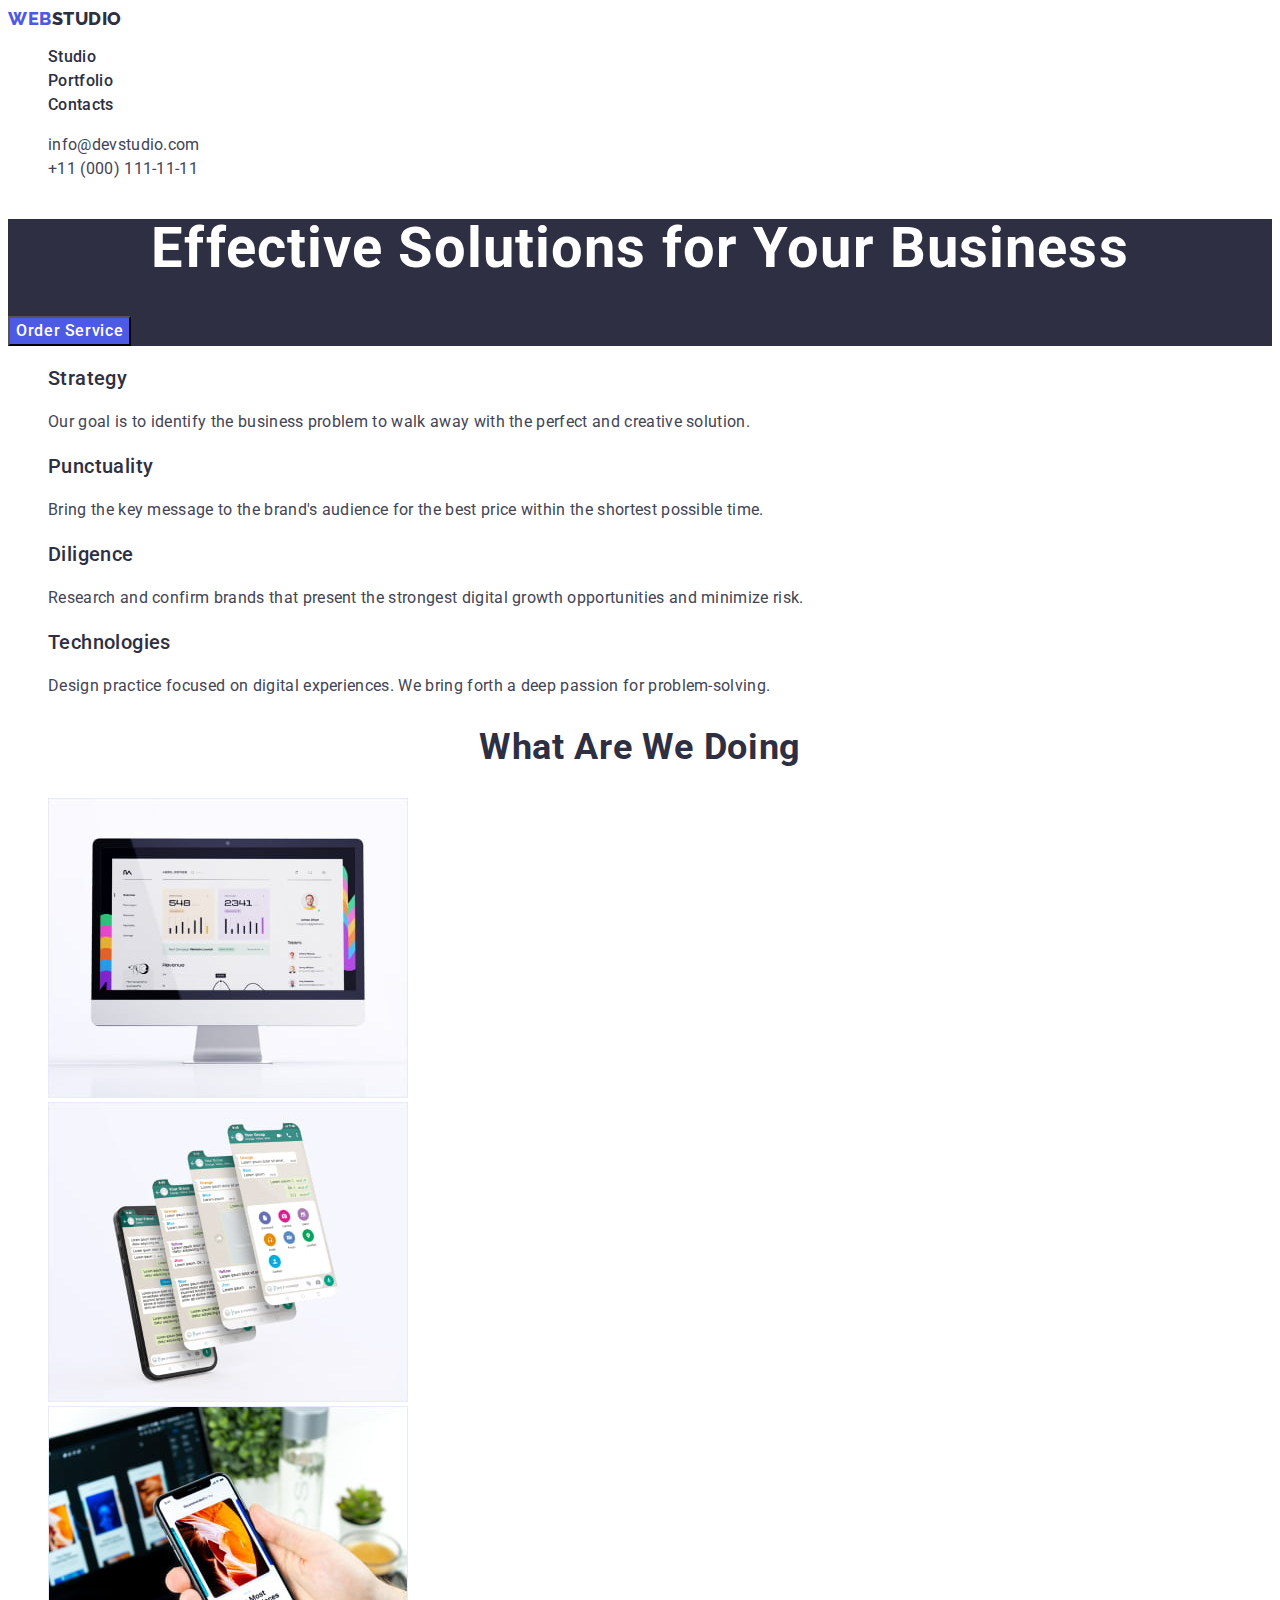
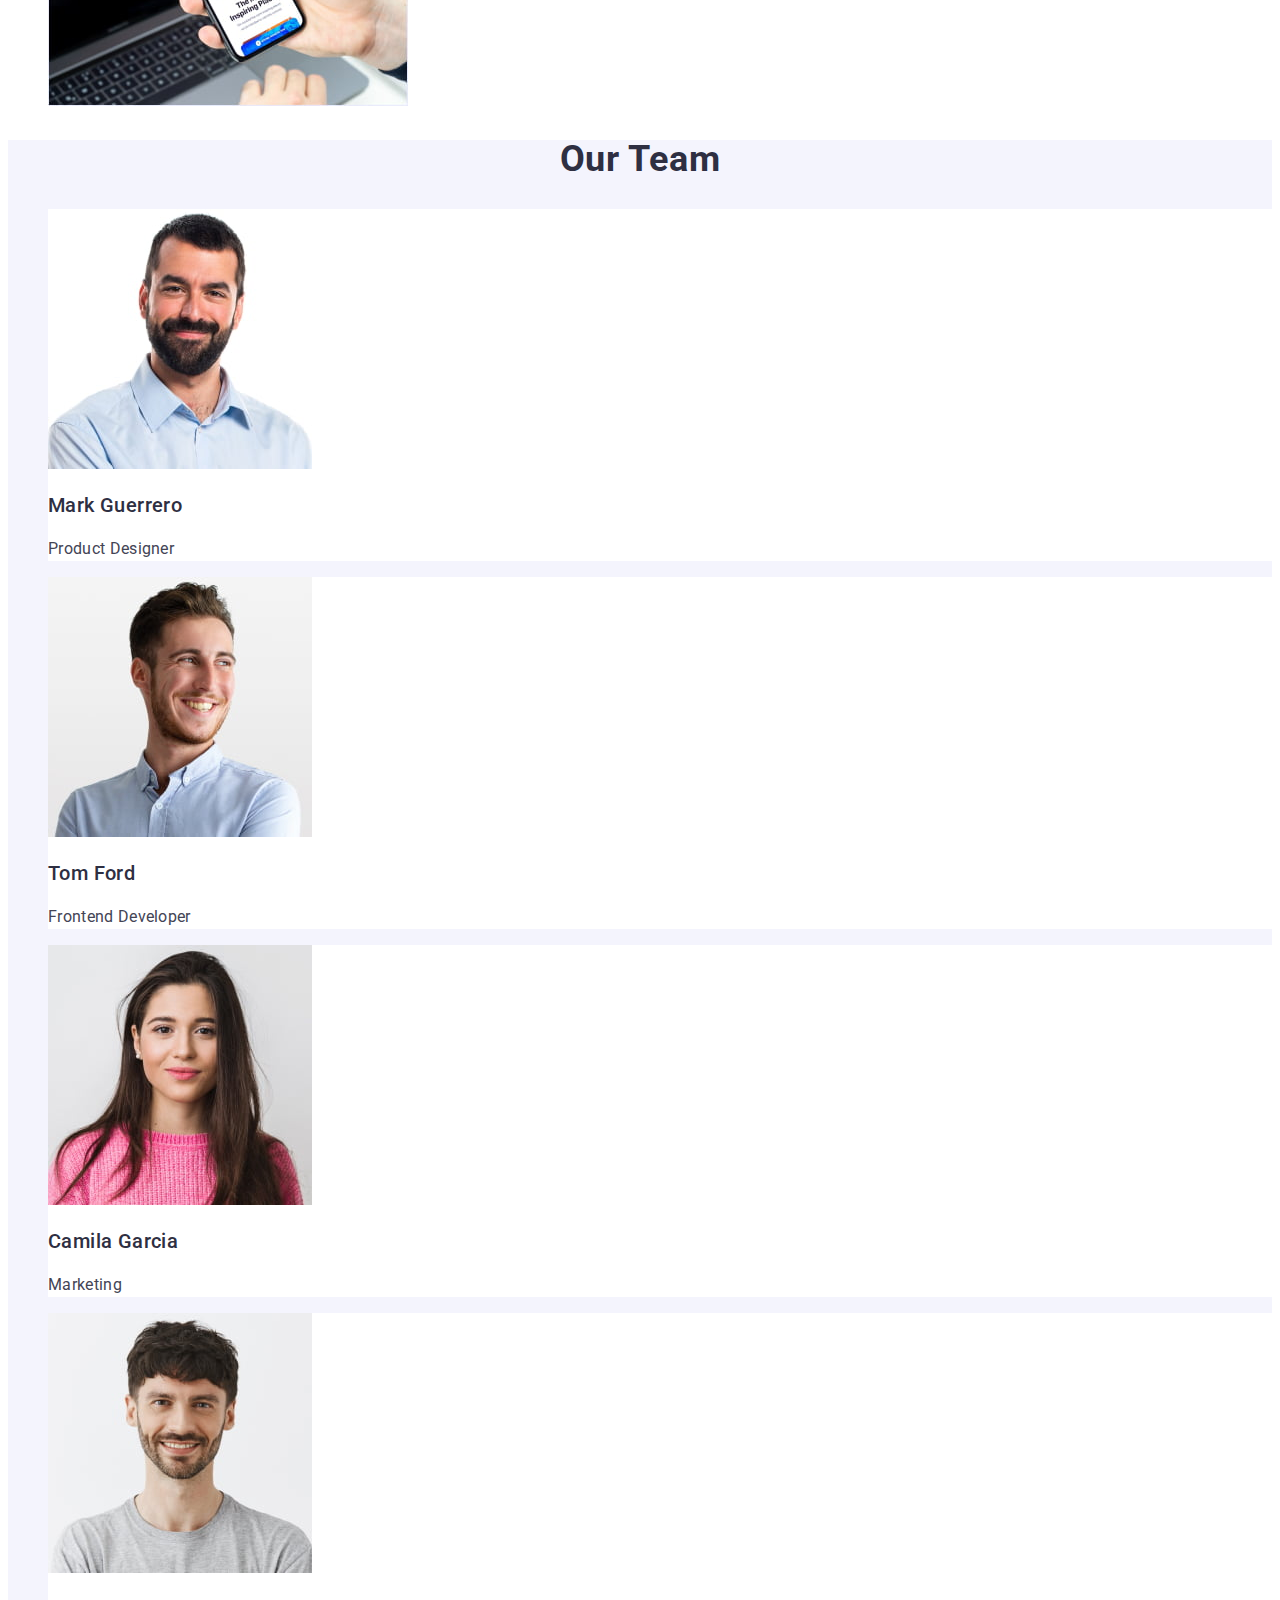
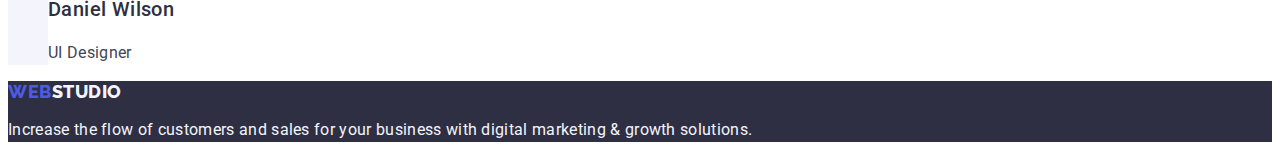
<file: index.html>
<!DOCTYPE html>
<html lang="en">
  <head>
    <meta charset="UTF-8" />
    <meta http-equiv="X-UA-Compatible" content="IE=edge" />
    <meta name="viewport" content="width=device-width, initial-scale=1.0" />
    <title>WebStudio</title>
    <!-- FONTS -->
    <link rel="preconnect" href="https://fonts.googleapis.com" />
    <link rel="preconnect" href="https://fonts.gstatic.com" crossorigin />
    <link
      href="https://fonts.googleapis.com/css2?family=Raleway:wght@800&family=Roboto:wght@400;500;700;900&display=swap"
      rel="stylesheet"
    />
    <!-- STYLES -->
    <link rel="stylesheet" href="./css/styles.css" />
  </head>
  <body>
    <!-- HEADER -->
    <header>
      <nav>
        <a class="logo link" href="./index.html">
          Web<span class="logo-header">Studio</span>
        </a>
        <ul class="site-nav list">
          <li>
            <a class="link" href="./index.html">Studio</a>
          </li>
          <li>
            <a class="link" href="./portfolio.html">Portfolio</a>
          </li>
          <li>
            <a class="link" href="">Contacts</a>
          </li>
        </ul>
      </nav>
      <address class="contacts">
        <ul class="list">
          <li>
            <a class="link" href="mailto:info@devstudio.com">
              info@devstudio.com
            </a>
          </li>
          <li>
            <a class="link" href="tel:+110001111111">+11 (000) 111-11-11</a>
          </li>
        </ul>
      </address>
    </header>
    <main>
      <!-- HERO -->
      <section class="hero">
        <h1 class="hero-title">Effective Solutions for Your Business</h1>
        <button class="button primary" type="button">Order Service</button>
      </section>
      <!-- FEATURES -->
      <section class="section">
        <h2 class="title" hidden>Features</h2>
        <ul class="list">
          <li>
            <h3 class="feature-title">Strategy</h3>
            <p class="feature-descr">
              Our goal is to identify the business problem to walk away with the
              perfect and creative solution.
            </p>
          </li>
          <li>
            <h3 class="feature-title">Punctuality</h3>
            <p class="feature-descr">
              Bring the key message to the brand's audience for the best price
              within the shortest possible time.
            </p>
          </li>
          <li>
            <h3 class="feature-title">Diligence</h3>
            <p class="feature-descr">
              Research and confirm brands that present the strongest digital
              growth opportunities and minimize risk.
            </p>
          </li>
          <li>
            <h3 class="feature-title">Technologies</h3>
            <p class="feature-descr">
              Design practice focused on digital experiences. We bring forth a
              deep passion for problem-solving.
            </p>
          </li>
        </ul>
      </section>
      <!-- GALLERY -->
      <section class="section">
        <h2 class="title">What are we doing</h2>
        <ul class="list">
          <li>
            <img
              src="./images/gallery/img-1.jpg"
              alt="Desktop application"
              width="360"
              height="300"
            />
          </li>
          <li>
            <img
              src="./images/gallery/img-2.jpg"
              alt="Mobile application"
              width="360"
              height="300"
            />
          </li>
          <li>
            <img
              src="./images/gallery/img-3.jpg"
              alt="Mobile and desktop application"
              width="360"
              height="300"
            />
          </li>
        </ul>
      </section>
      <!-- EMPLOYEES -->
      <section class="employees section">
        <h2 class="title">Our Team</h2>
        <ul class="employees-list list">
          <li class="employees-list-item">
            <img
              src="./images/employees/mark-guerrero.jpg"
              alt="Mark Guerrero's photo"
              width="264"
              height="260"
            />
            <h3 class="name">Mark Guerrero</h3>
            <p class="position">Product Designer</p>
          </li>
          <li class="employees-list-item">
            <img
              src="./images/employees/tom-ford.jpg"
              alt="Tom Ford's photo"
              width="264"
              height="260"
            />
            <h3 class="name">Tom Ford</h3>
            <p class="position">Frontend Developer</p>
          </li>
          <li class="employees-list-item">
            <img
              src="./images/employees/camila-garcia.jpg"
              alt="Camila Garcia's photo"
              width="264"
              height="260"
            />
            <h3 class="name">Camila Garcia</h3>
            <p class="position">Marketing</p>
          </li>
          <li class="employees-list-item">
            <img
              src="./images/employees/daniel-wilson.jpg"
              alt="Daniel Wilson's photo"
              width="264"
              height="260"
            />
            <h3 class="name">Daniel Wilson</h3>
            <p class="position">UI Designer</p>
          </li>
        </ul>
      </section>
    </main>
    <!-- FOOTER -->
    <footer class="footer">
      <a class="logo link" href="./index.html">
        Web<span class="logo-footer">Studio</span>
      </a>
      <p class="text">
        Increase the flow of customers and sales for your business with digital
        marketing & growth solutions.
      </p>
    </footer>
  </body>
</html>
</file>
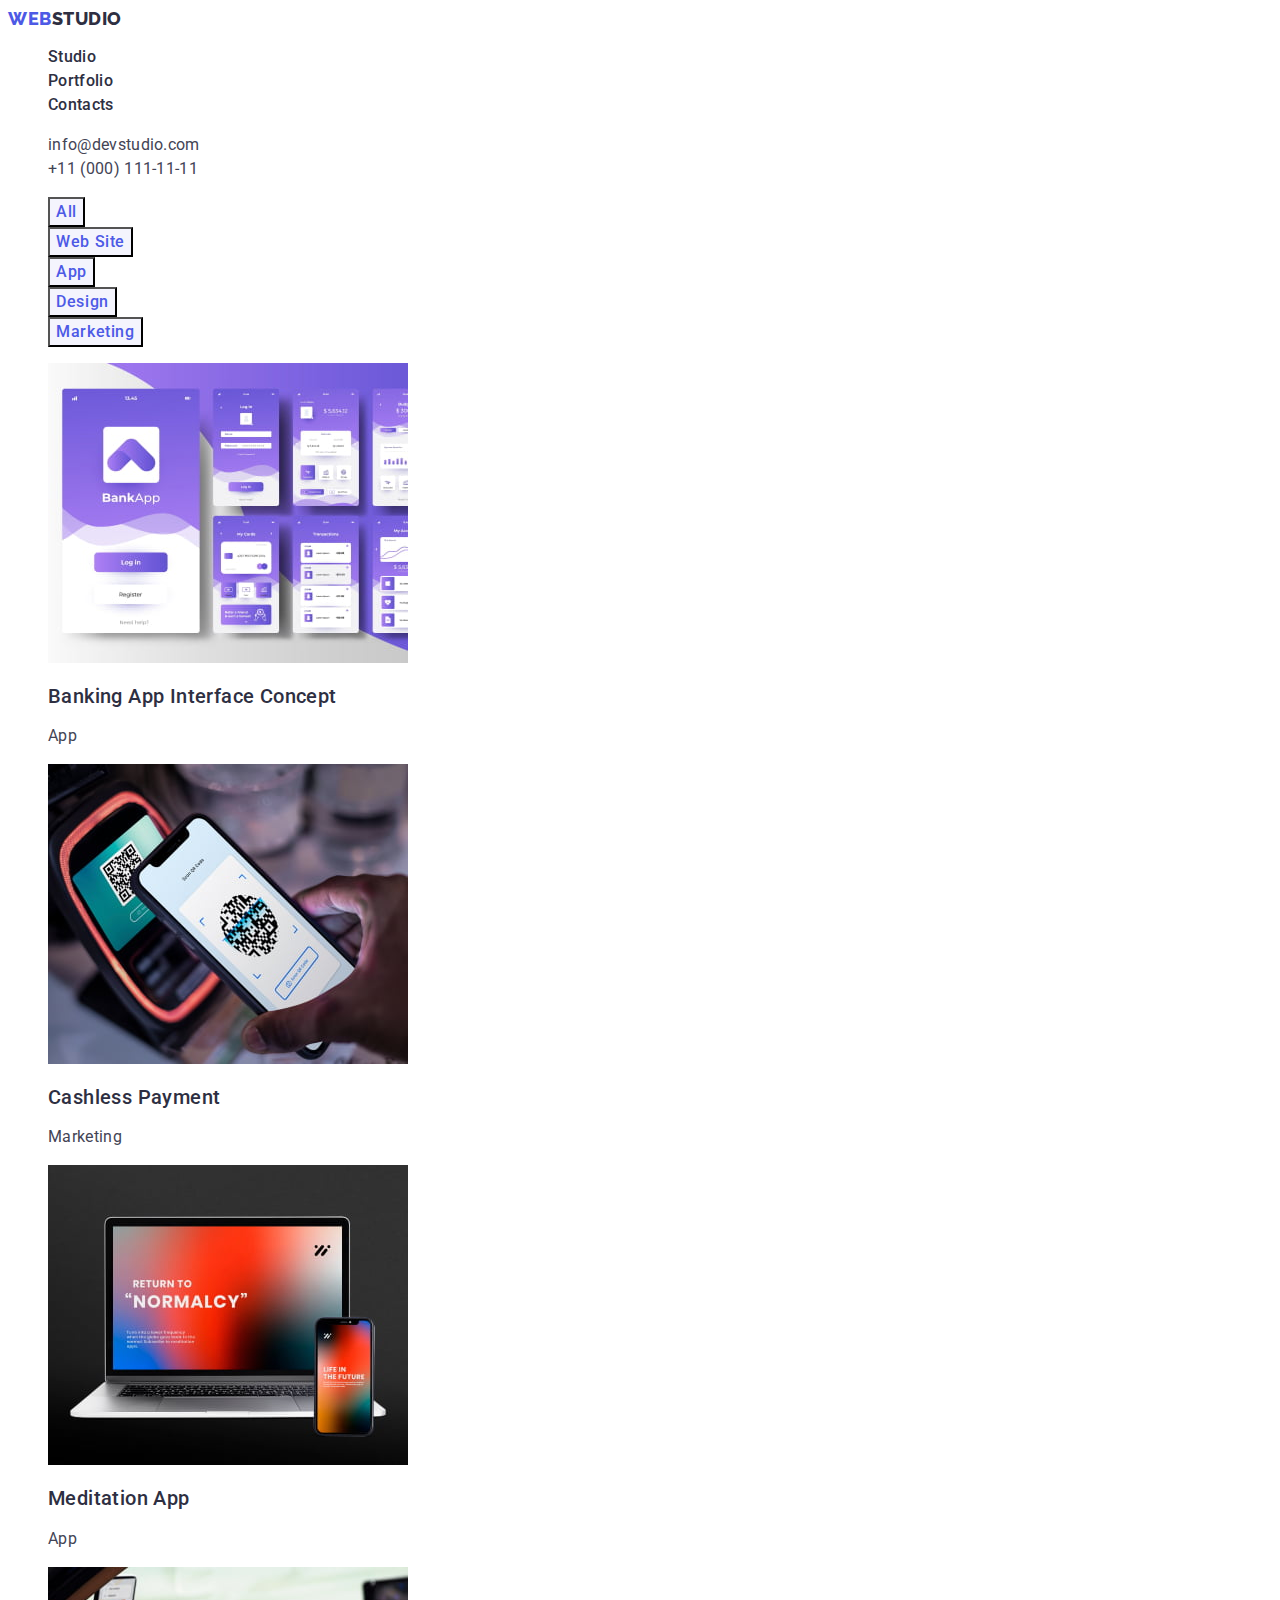
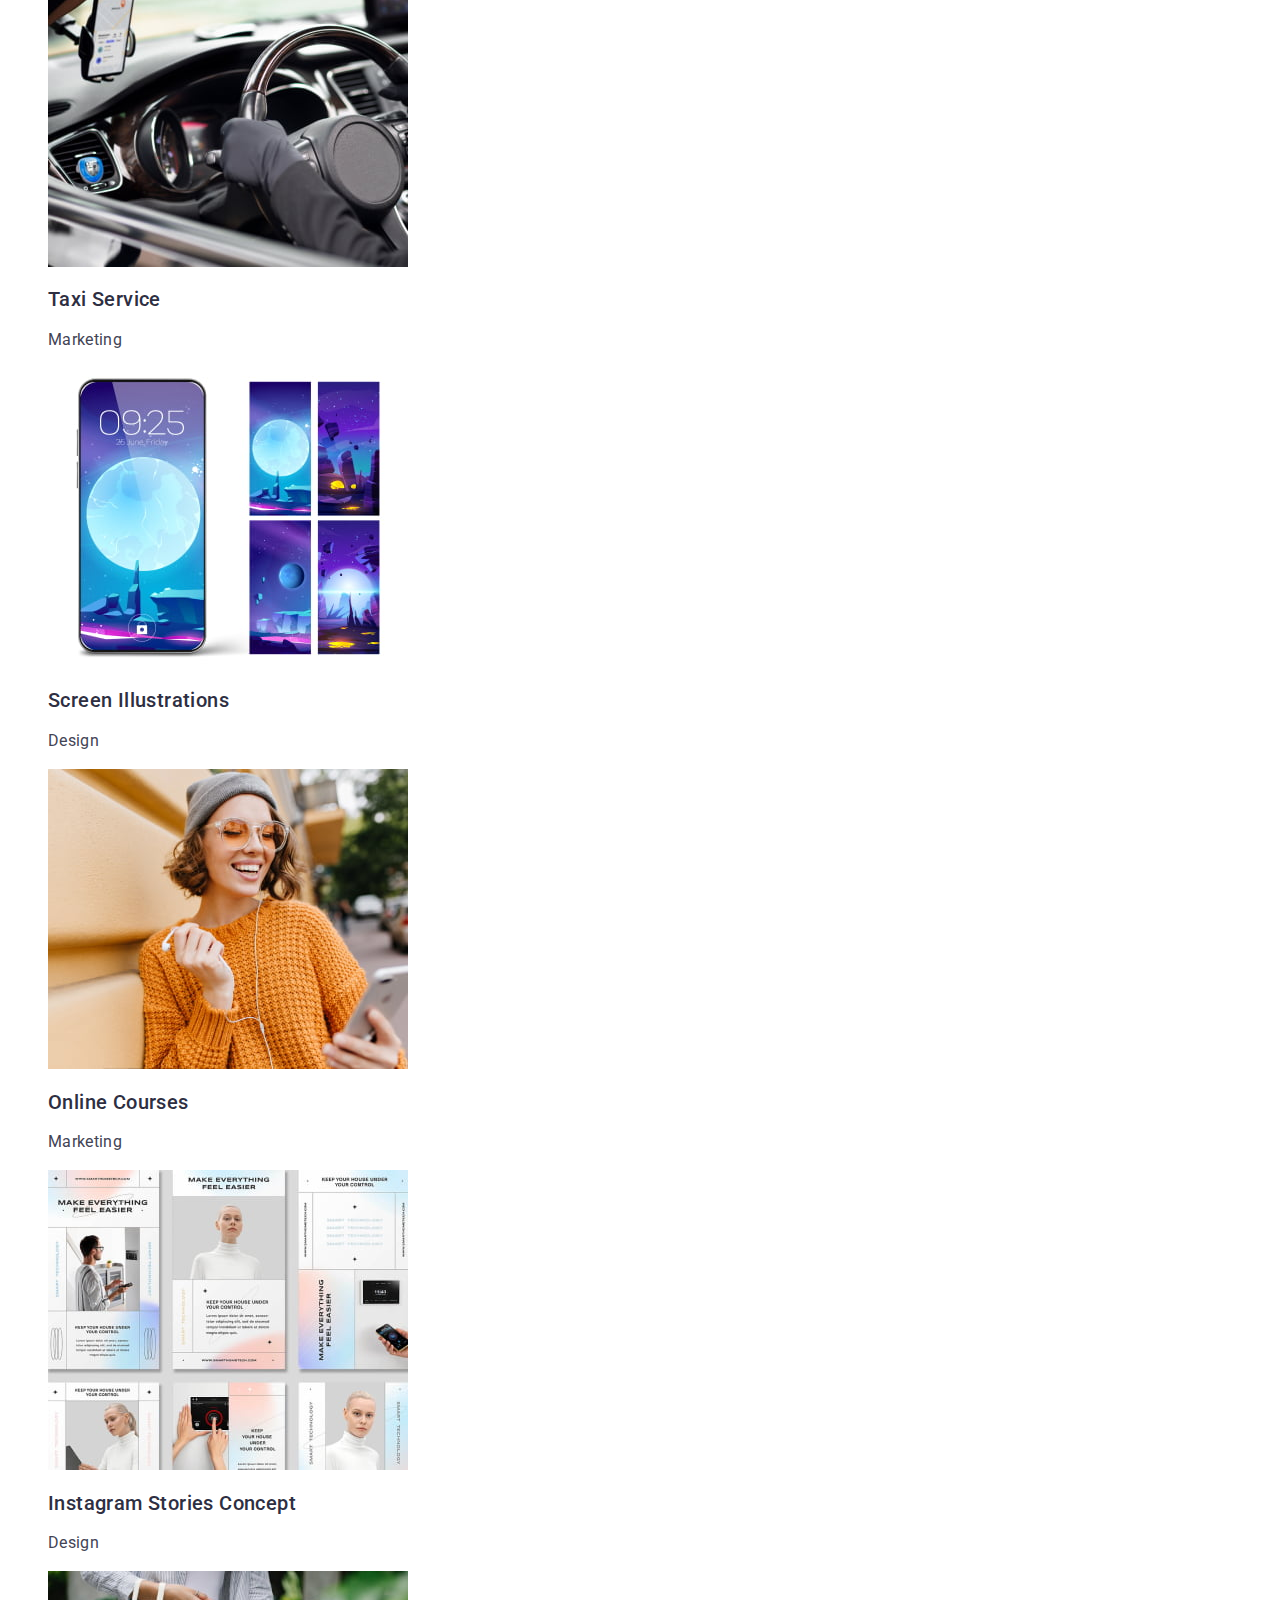
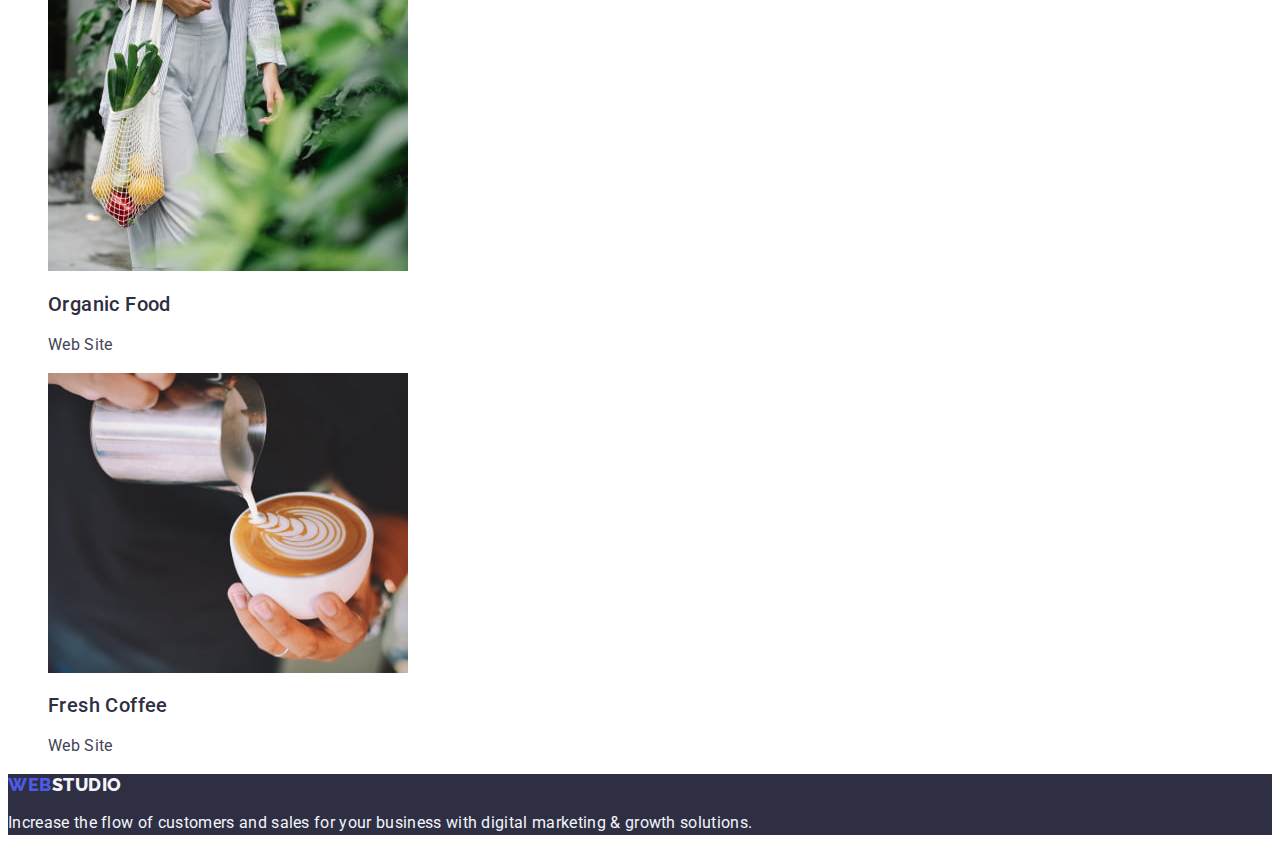
<file: portfolio.html>
<!DOCTYPE html>
<html lang="en">
  <head>
    <meta charset="UTF-8" />
    <meta http-equiv="X-UA-Compatible" content="IE=edge" />
    <meta name="viewport" content="width=device-width, initial-scale=1.0" />
    <title>WebStudio</title>
    <!-- FONTS -->
    <link rel="preconnect" href="https://fonts.googleapis.com" />
    <link rel="preconnect" href="https://fonts.gstatic.com" crossorigin />
    <link
      href="https://fonts.googleapis.com/css2?family=Raleway:wght@800&family=Roboto:wght@400;500;700;900&display=swap"
      rel="stylesheet"
    />
    <!-- STYLES -->
    <link rel="stylesheet" href="./css/styles.css" />
  </head>
  <body>
    <!-- HEADER -->
    <header>
      <nav>
        <a class="logo link" href="./index.html">
          Web<span class="logo-header">Studio</span>
        </a>
        <ul class="site-nav list">
          <li>
            <a class="link" href="./index.html">Studio</a>
          </li>
          <li>
            <a class="link" href="./portfolio.html">Portfolio</a>
          </li>
          <li>
            <a class="link" href="">Contacts</a>
          </li>
        </ul>
      </nav>
      <address class="contacts">
        <ul class="list">
          <li>
            <a class="link" href="mailto:info@devstudio.com">
              info@devstudio.com
            </a>
          </li>
          <li>
            <a class="link" href="tel:+110001111111">+11 (000) 111-11-11</a>
          </li>
        </ul>
      </address>
    </header>
    <main>
      <!-- PORTFOLIO -->
      <section class="portfolio">
        <h1 hidden>Portfolio</h1>
        <!-- FILTER -->
        <ul class="filter-list list">
          <li>
            <button class="button filter" type="button">All</button>
          </li>
          <li>
            <button class="button filter" type="button">Web Site</button>
          </li>
          <li>
            <button class="button filter" type="button">App</button>
          </li>
          <li>
            <button class="button filter" type="button">Design</button>
          </li>
          <li>
            <button class="button filter" type="button">Marketing</button>
          </li>
        </ul>
        <!-- PROJECTS -->
        <ul class="projects-list list">
          <li>
            <a class="link" href="">
              <img
                src="./images/portfolio/img-1.jpg"
                alt="Bank app screenshots"
                width="360"
                height="300"
              />
              <h2 class="project-name">Banking App Interface Concept</h2>
              <p class="project-category">App</p>
            </a>
          </li>
          <li>
            <a class="link" href="">
              <img
                src="./images/portfolio/img-2.jpg"
                alt="Payment by phone using qr-code"
                width="360"
                height="300"
              />
              <h2 class="project-name">Cashless Payment</h2>
              <p class="project-category">Marketing</p>
            </a>
          </li>
          <li>
            <a class="link" href="">
              <img
                src="./images/portfolio/img-3.jpg"
                alt="Cross-platform app on desktop and mobile"
                width="360"
                height="300"
              />
              <h2 class="project-name">Meditation App</h2>
              <p class="project-category">App</p>
            </a>
          </li>
          <li>
            <a class="link" href="">
              <img
                src="./images/portfolio/img-4.jpg"
                alt="The driver uses the mobile application"
                width="360"
                height="300"
              />
              <h2 class="project-name">Taxi Service</h2>
              <p class="project-category">Marketing</p>
            </a>
          </li>
          <li>
            <a class="link" href="">
              <img
                src="./images/portfolio/img-5.jpg"
                alt="Phone wallpaper"
                width="360"
                height="300"
              />
              <h2 class="project-name">Screen Illustrations</h2>
              <p class="project-category">Design</p>
            </a>
          </li>
          <li>
            <a class="link" href="">
              <img
                src="./images/portfolio/img-6.jpg"
                alt="Girl in headphones talking online on the phone"
                width="360"
                height="300"
              />
              <h2 class="project-name">Online Courses</h2>
              <p class="project-category">Marketing</p>
            </a>
          </li>
          <li>
            <a class="link" href="">
              <img
                src="./images/portfolio/img-7.jpg"
                alt="Post Templates"
                width="360"
                height="300"
              />
              <h2 class="project-name">Instagram Stories Concept</h2>
              <p class="project-category">Design</p>
            </a>
          </li>
          <li>
            <a class="link" href="">
              <img
                src="./images/portfolio/img-8.jpg"
                alt="Girl carries vegetables in a bag"
                width="360"
                height="300"
              />
              <h2 class="project-name">Organic Food</h2>
              <p class="project-category">Web Site</p>
            </a>
          </li>
          <li>
            <a class="link" href="">
              <img
                src="./images/portfolio/img-9.jpg"
                alt="Barista adds milk to coffee"
                width="360"
                height="300"
              />
              <h2 class="project-name">Fresh Coffee</h2>
              <p class="project-category">Web Site</p>
            </a>
          </li>
        </ul>
      </section>
    </main>
    <!-- FOOTER -->
    <footer class="footer">
      <a class="logo link" href="./index.html">
        Web<span class="logo-footer">Studio</span>
      </a>
      <p class="text">
        Increase the flow of customers and sales for your business with digital
        marketing & growth solutions.
      </p>
    </footer>
  </body>
</html>
</file>
<file: css/styles.css>
:root {
  --primary-font-family: 'Roboto', sans-serif;
  --secondary-font-family: 'Raleway', sans-serif;

  --primary-text-color: #434455;
  --secondary-text-color: #2e2f42;
  --hero-text-color: #ffffff;
  --footer-text-color: #f4f4fd;
  --accent-color: #4d5ae5;
  --active-color: #404bbf;

  --primary-bg-color: #ffffff;
  --secondary-bg-color: #f4f4fd;
  --hero-and-footer-bg-color: #2e2f42;
}

body {
  font-family: var(--primary-font-family);
  color: var(--primary-text-color);
  background: var(--primary-bg-color);
}

.link {
  text-decoration: none;
}

.list {
  list-style: none;
}

.logo {
  font-family: var(--secondary-font-family);
  font-weight: 800;
  font-size: 18px;
  line-height: 1.17;
  letter-spacing: 0.03em;
  text-transform: uppercase;

  color: var(--accent-color);
}

.logo-header {
  color: var(--secondary-text-color);
}

.logo-footer {
  color: var(--footer-text-color);
}

.site-nav .link {
  font-weight: 500;
  font-size: 16px;
  line-height: 1.5;
  letter-spacing: 0.02em;
  color: var(--secondary-text-color);
}

.site-nav .link:hover,
.site-nav .link:focus {
  color: var(--active-color);
}

.contacts {
  font-style: normal;
}

.contacts .link {
  font-size: 16px;
  line-height: 1.5;
  letter-spacing: 0.02em;
  color: inherit;
}

.contacts .link:hover,
.contacts .link:focus {
  color: var(--active-color);
}

.hero {
  background-color: var(--hero-and-footer-bg-color);
}

.hero-title {
  font-weight: 700;
  font-size: 56px;
  line-height: 1.07;
  letter-spacing: 0.02em;
  text-align: center;

  color: var(--hero-text-color);
}

.button {
  font-family: inherit;
  font-style: normal;
  font-weight: 500;
  font-size: 16px;
  line-height: 1.5;
  align-items: center;
  letter-spacing: 0.04em;
  cursor: pointer;
}

.button.primary {
  color: var(--hero-text-color);
  background-color: var(--accent-color);
}

.button.primary:hover,
.button.primary:focus {
  color: var(--hero-text-color);
  background-color: var(--active-color);
}

.feature-title {
  font-weight: 500;
  font-size: 20px;
  line-height: 1.2;
  letter-spacing: 0.02em;
  color: var(--secondary-text-color);
}

.feature-descr {
  font-size: 16px;
  line-height: 1.5;
  letter-spacing: 0.02em;
}

.section .title {
  font-weight: 700;
  font-size: 36px;
  line-height: 1.11;
  text-align: center;
  letter-spacing: 0.02em;
  text-transform: capitalize;
  color: var(--secondary-text-color);
}

.employees {
  background-color: var(--secondary-bg-color);
}

.employees-list-item {
  background-color: var(--primary-bg-color);
}

.employees-list .name {
  font-weight: 500;
  font-size: 20px;
  line-height: 1.2;
  letter-spacing: 0.02em;
  color: var(--secondary-text-color);
}

.employees-list .position {
  font-size: 16px;
  line-height: 1.5;
  letter-spacing: 0.02em;
}

.footer {
  background-color: var(--hero-and-footer-bg-color);
}

.footer .text {
  font-size: 16px;
  line-height: 1.5;
  letter-spacing: 0.02em;
  color: var(--footer-text-color);
}

/* PORTFOLIO */

.button.filter {
  color: var(--accent-color);
  background-color: var(--secondary-bg-color);
}

.filter-list .button:hover,
.filter-list .button:focus {
  color: var(--hero-text-color);
  background-color: var(--active-color);
}

.projects-list .link {
  color: inherit;
}

.project-name {
  font-weight: 500;
  font-size: 20px;
  line-height: 1.2;
  letter-spacing: 0.02em;
  color: var(--secondary-text-color);
}

.project-category {
  font-size: 16px;
  line-height: 1.5;
  letter-spacing: 0.02em;
}
</file>
